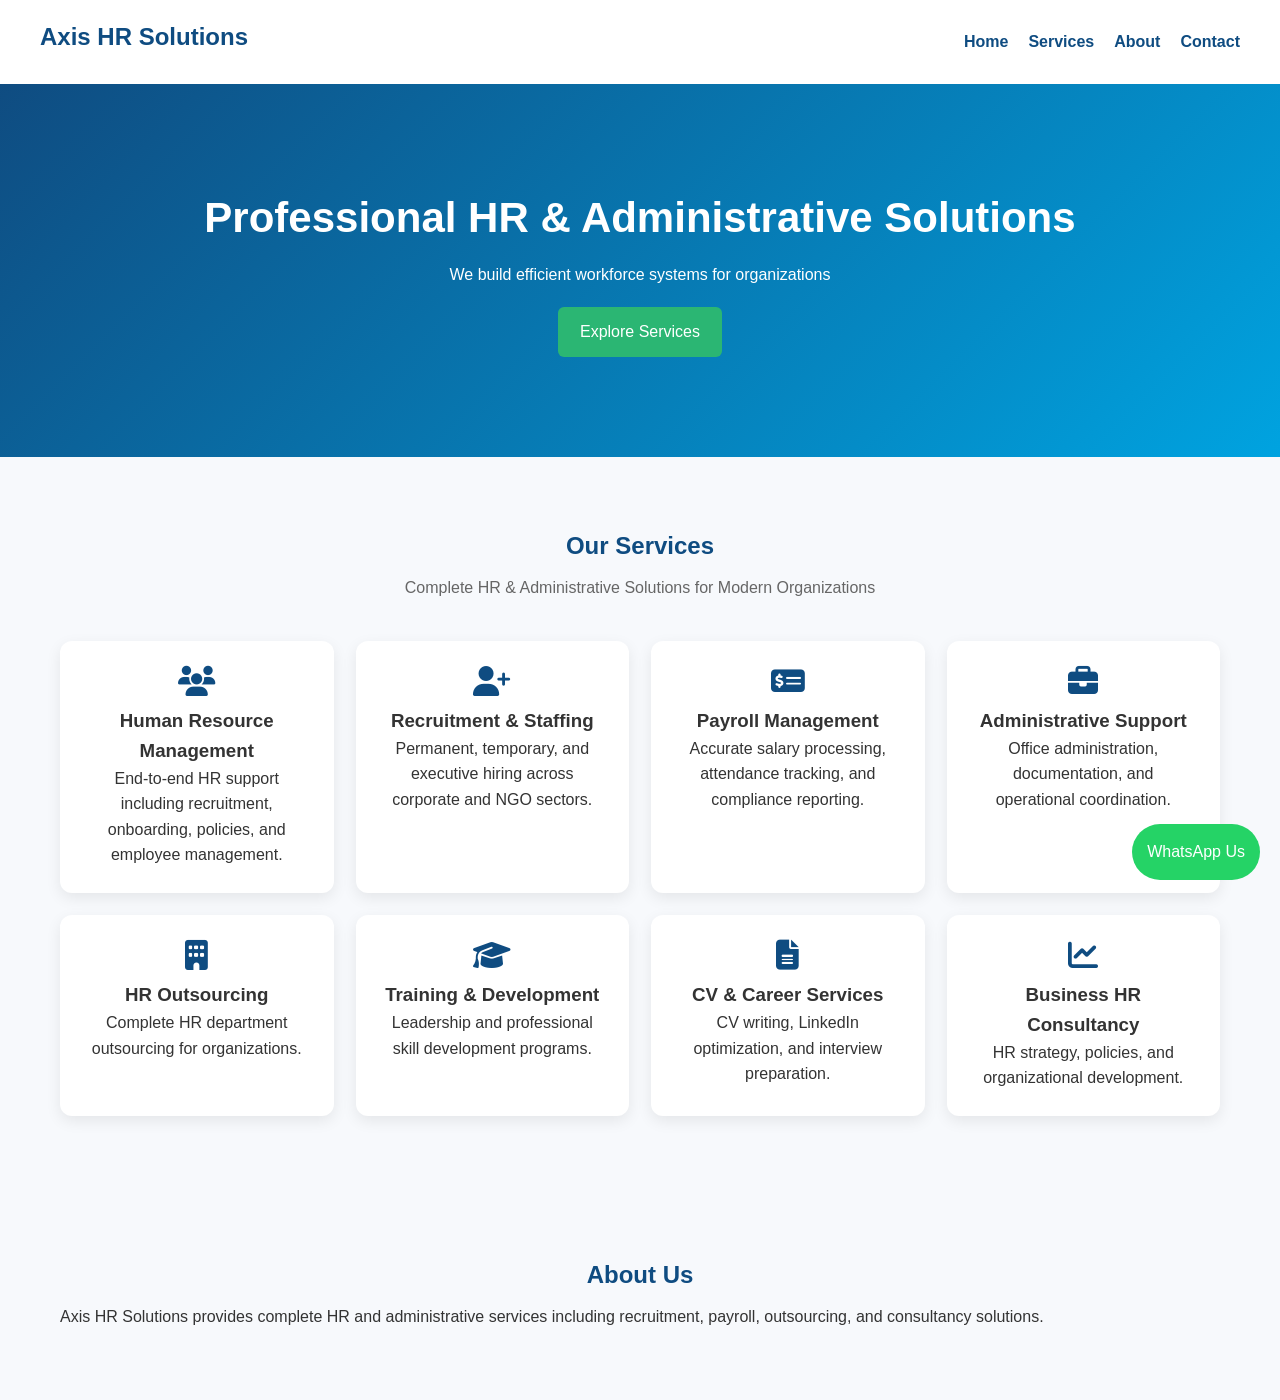
<file: index.html>
<!DOCTYPE html>
<html lang="en">

<head>
  <meta charset="UTF-8">
  <meta name="viewport" content="width=device-width, initial-scale=1.0">
  <title>Axis HR Solutions</title>

  <!-- CSS (LOCKED PATH) -->
  <link rel="stylesheet" href="./style.css">

  <!-- ICONS -->
  <link rel="stylesheet" href="https://cdnjs.cloudflare.com/ajax/libs/font-awesome/6.5.0/css/all.min.css">
</head>

<body>

  <!-- NAV -->
  <nav>
    <h2>Axis HR Solutions</h2>
    <ul>
      <li><a href="#home">Home</a></li>
      <li><a href="#services">Services</a></li>
      <li><a href="#about">About</a></li>
      <li><a href="#contact">Contact</a></li>
    </ul>
  </nav>

  <!-- HERO -->
  <section class="hero" id="home">
    <h1>Professional HR & Administrative Solutions</h1>
    <p>We build efficient workforce systems for organizations</p>
    <a href="#services" class="btn">Explore Services</a>
  </section>

  <!-- SERVICES -->
  <section id="services">
    <div class="container">

      <h2>Our Services</h2>
      <p class="section-subtitle">
        Complete HR & Administrative Solutions for Modern Organizations
      </p>

      <div class="services-grid">

        <div class="service-card">
          <i class="fas fa-users"></i>
          <h3>Human Resource Management</h3>
          <p>End-to-end HR support including recruitment, onboarding, policies, and employee management.</p>
        </div>

        <div class="service-card">
          <i class="fas fa-user-plus"></i>
          <h3>Recruitment & Staffing</h3>
          <p>Permanent, temporary, and executive hiring across corporate and NGO sectors.</p>
        </div>

        <div class="service-card">
          <i class="fas fa-money-check-dollar"></i>
          <h3>Payroll Management</h3>
          <p>Accurate salary processing, attendance tracking, and compliance reporting.</p>
        </div>

        <div class="service-card">
          <i class="fas fa-briefcase"></i>
          <h3>Administrative Support</h3>
          <p>Office administration, documentation, and operational coordination.</p>
        </div>

        <div class="service-card">
          <i class="fas fa-building"></i>
          <h3>HR Outsourcing</h3>
          <p>Complete HR department outsourcing for organizations.</p>
        </div>

        <div class="service-card">
          <i class="fas fa-graduation-cap"></i>
          <h3>Training & Development</h3>
          <p>Leadership and professional skill development programs.</p>
        </div>

        <div class="service-card">
          <i class="fas fa-file-lines"></i>
          <h3>CV & Career Services</h3>
          <p>CV writing, LinkedIn optimization, and interview preparation.</p>
        </div>

        <div class="service-card">
          <i class="fas fa-chart-line"></i>
          <h3>Business HR Consultancy</h3>
          <p>HR strategy, policies, and organizational development.</p>
        </div>

      </div>
    </div>
  </section>

  <!-- ABOUT -->
  <section id="about">
    <div class="container">
      <h2>About Us</h2>
      <p>
        Axis HR Solutions provides complete HR and administrative services including recruitment,
        payroll, outsourcing, and consultancy solutions.
      </p>
    </div>
  </section>

  <!-- WHATSAPP -->
  <a href="https://wa.me/923119900744" class="whatsapp" target="_blank">
    WhatsApp Us
  </a>

</body>
</html>
</file>
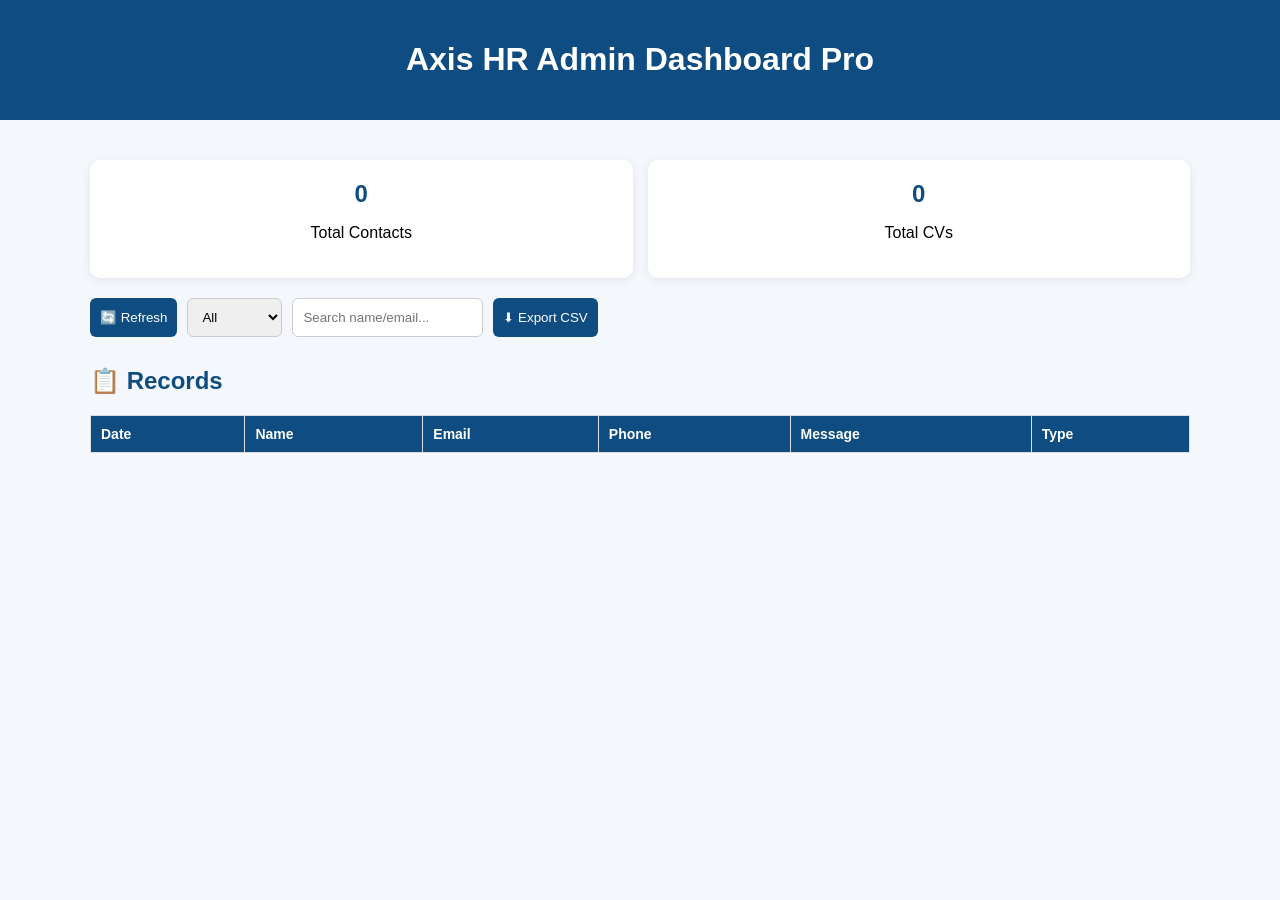
<file: admin.html>
<!DOCTYPE html>
<html lang="en">

<head>
  <meta charset="UTF-8">
  <title>Axis HR Admin Dashboard Pro</title>

  <style>
    body {
      font-family: Arial, sans-serif;
      margin: 0;
      background: #f4f7fb;
    }

    header {
      background: #0F4C81;
      color: white;
      padding: 20px;
      text-align: center;
    }

    .container {
      max-width: 1100px;
      margin: auto;
      padding: 20px;
    }

    .stats {
      display: grid;
      grid-template-columns: repeat(auto-fit, minmax(200px, 1fr));
      gap: 15px;
      margin-top: 20px;
    }

    .card {
      background: white;
      padding: 20px;
      border-radius: 10px;
      box-shadow: 0 2px 10px rgba(0,0,0,0.08);
      text-align: center;
    }

    .card h2 {
      margin: 0;
      color: #0F4C81;
    }

    .controls {
      margin-top: 20px;
      display: flex;
      gap: 10px;
      flex-wrap: wrap;
    }

    button, select, input {
      padding: 10px;
      border-radius: 6px;
      border: 1px solid #ccc;
    }

    button {
      background: #0F4C81;
      color: white;
      border: none;
      cursor: pointer;
    }

    button:hover {
      background: #09345a;
    }

    table {
      width: 100%;
      border-collapse: collapse;
      margin-top: 20px;
      background: white;
      font-size: 14px;
    }

    th, td {
      border: 1px solid #ddd;
      padding: 10px;
      text-align: left;
    }

    th {
      background: #0F4C81;
      color: white;
    }

    .section-title {
      margin-top: 30px;
      color: #0F4C81;
    }
  </style>
</head>

<body>

  <header>
    <h1>Axis HR Admin Dashboard Pro</h1>
  </header>

  <div class="container">

    <!-- STATS -->
    <div class="stats">
      <div class="card">
        <h2 id="totalContacts">0</h2>
        <p>Total Contacts</p>
      </div>

      <div class="card">
        <h2 id="totalCVs">0</h2>
        <p>Total CVs</p>
      </div>
    </div>

    <!-- CONTROLS -->
    <div class="controls">
      <button onclick="loadData()">🔄 Refresh</button>

      <select id="filter" onchange="renderTable()">
        <option value="all">All</option>
        <option value="contacts">Contacts</option>
        <option value="cvs">CVs</option>
      </select>

      <input type="text" id="search" placeholder="Search name/email..." onkeyup="renderTable()">

      <button onclick="exportCSV()">⬇ Export CSV</button>
    </div>

    <h2 class="section-title">📋 Records</h2>

    <table>
      <thead>
        <tr>
          <th>Date</th>
          <th>Name</th>
          <th>Email</th>
          <th>Phone</th>
          <th>Message</th>
          <th>Type</th>
        </tr>
      </thead>
      <tbody id="tableBody"></tbody>
    </table>

  </div>

  <script>
    const API_URL = "https://script.google.com/macros/s/AKfycby-AF7cfYvmIh80yqxQao96WRwhs1NmL6IrxyIFGeRqAkJ8QX99gZCbB-qXeRXPlScaDQ/exec";

    let allData = [];

    async function loadData() {
      const res = await fetch(API_URL);
      const data = await res.json();

      allData = [];

      (data.contacts || []).forEach(c => allData.push({ ...c, type: "Contact" }));
      (data.cvs || []).forEach(c => allData.push({ ...c, type: "CV" }));

      document.getElementById("totalContacts").innerText = data.contacts.length;
      document.getElementById("totalCVs").innerText = data.cvs.length;

      renderTable();
    }

    function renderTable() {
      const filter = document.getElementById("filter").value;
      const search = document.getElementById("search").value.toLowerCase();

      let filtered = allData;

      if (filter !== "all") {
        filtered = filtered.filter(x => x.type.toLowerCase() === filter.slice(0, -1));
      }

      if (search) {
        filtered = filtered.filter(x =>
          (x.name || "").toLowerCase().includes(search) ||
          (x.email || "").toLowerCase().includes(search)
        );
      }

      const tbody = document.getElementById("tableBody");
      tbody.innerHTML = "";

      filtered.forEach(row => {
        tbody.innerHTML += `
          <tr>
            <td>${row.date || ""}</td>
            <td>${row.name || ""}</td>
            <td>${row.email || ""}</td>
            <td>${row.phone || ""}</td>
            <td>${row.message || ""}</td>
            <td>${row.type}</td>
          </tr>
        `;
      });
    }

    function exportCSV() {
      let csv = "Date,Name,Email,Phone,Message,Type\n";

      allData.forEach(r => {
        csv += `${r.date},${r.name},${r.email},${r.phone},${r.message},${r.type}\n`;
      });

      const blob = new Blob([csv], { type: "text/csv" });
      const url = window.URL.createObjectURL(blob);

      const a = document.createElement("a");
      a.href = url;
      a.download = "axis_hr_data.csv";
      a.click();
    }
  </script>

</body>
</html>
</file>
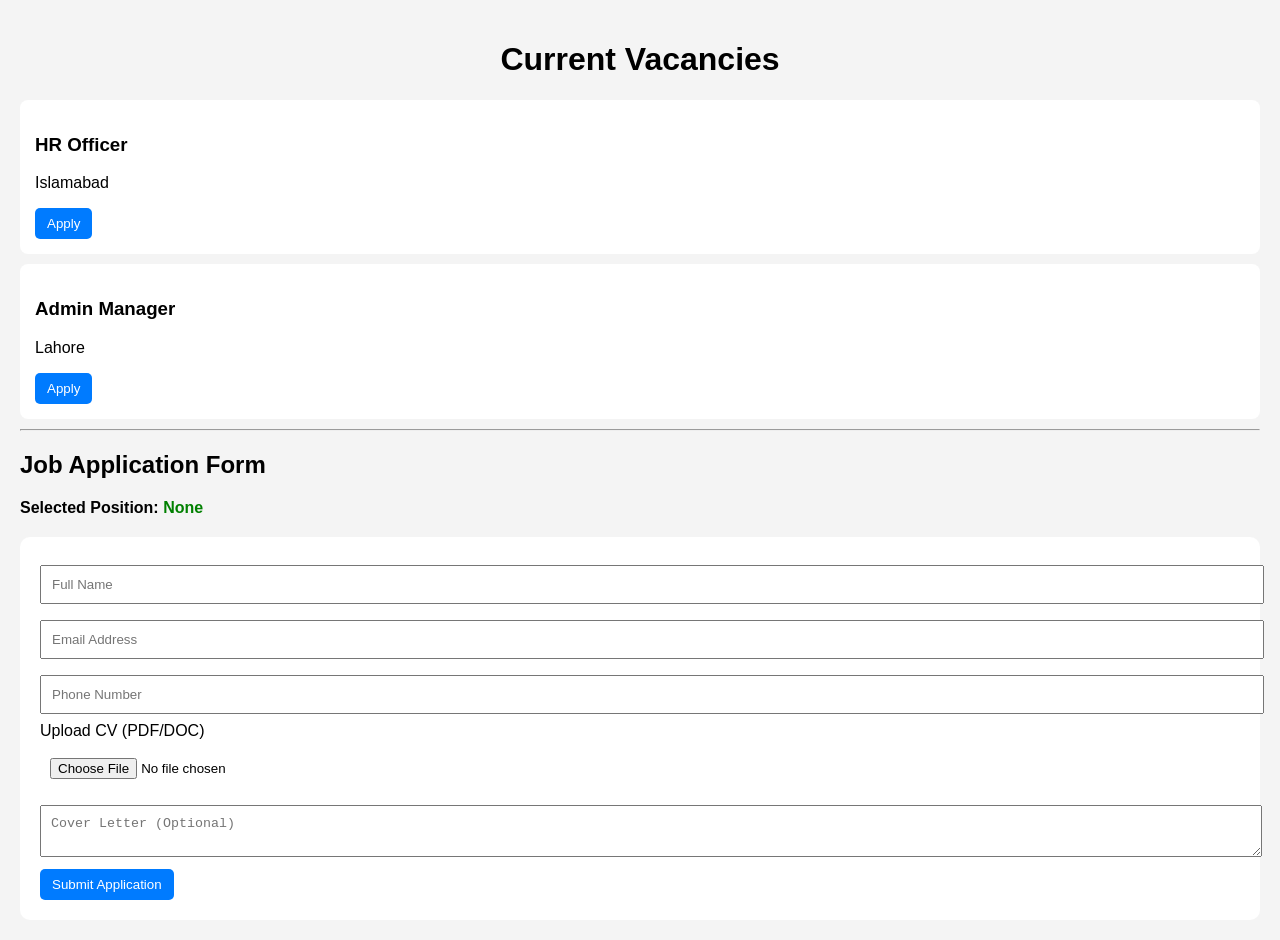
<file: careers.html>
<!DOCTYPE html>
<html lang="en">
<head>
<meta charset="UTF-8">
<meta name="viewport" content="width=device-width, initial-scale=1.0">
<title>Careers | Axis HR Solutions</title>

<style>
body {
  font-family: Arial;
  background: #f4f4f4;
  margin: 0;
  padding: 20px;
}

h1 {
  text-align: center;
}

.card {
  background: white;
  padding: 15px;
  margin: 10px 0;
  border-radius: 8px;
}

button {
  padding: 8px 12px;
  background: #007bff;
  color: white;
  border: none;
  border-radius: 5px;
  cursor: pointer;
}

form {
  background: white;
  padding: 20px;
  margin-top: 20px;
  border-radius: 10px;
}

input, textarea {
  width: 100%;
  padding: 10px;
  margin: 8px 0;
}

#positionText {
  color: green;
  font-weight: bold;
}
</style>
</head>

<body>

<h1>Current Vacancies</h1>

<div class="card">
  <h3>HR Officer</h3>
  <p>Islamabad</p>
  <button type="button" onclick="setJob('HR Officer')">Apply</button>
</div>

<div class="card">
  <h3>Admin Manager</h3>
  <p>Lahore</p>
  <button type="button" onclick="setJob('Admin Manager')">Apply</button>
</div>

<hr>

<h2>Job Application Form</h2>

<p><strong>Selected Position:</strong> <span id="positionText">None</span></p>

<!-- IMPORTANT: FORMPSREE ENDPOINT -->
<form action="https://formspree.io/f/xlgkygnk" method="POST" enctype="multipart/form-data">

  <!-- POSITION FIXED -->
  <input type="hidden" name="position" id="position" required>

  <input type="text" name="name" placeholder="Full Name" required>

  <input type="email" name="email" placeholder="Email Address" required>

  <input type="text" name="phone" placeholder="Phone Number" required>

  <!-- ✅ ATTACHMENT FIELD (NOW WORKING) -->
  <label>Upload CV (PDF/DOC)</label>
  <input type="file" name="resume" accept=".pdf,.doc,.docx" required>

  <textarea name="cover_letter" placeholder="Cover Letter (Optional)"></textarea>

  <button type="submit">Submit Application</button>

</form>

<script>
function setJob(job) {
  document.getElementById("position").value = job;
  document.getElementById("positionText").innerText = job;

  window.scrollTo({
    top: document.body.scrollHeight,
    behavior: "smooth"
  });
}
</script>

</body>
</html>
</file>
<file: style.css>
/* RESET */
* {
  margin: 0;
  padding: 0;
  box-sizing: border-box;
}

body {
  font-family: "Segoe UI", sans-serif;
  background: #F7F9FC;
  color: #333;
  line-height: 1.6;
}

/* CONTAINER */
.container {
  max-width: 1200px;
  margin: auto;
  padding: 0 20px;
}

/* NAV */
nav {
  display: flex;
  justify-content: space-between;
  align-items: center;
  padding: 18px 40px;
  background: white;
  box-shadow: 0 2px 10px rgba(0,0,0,0.08);
}

nav ul {
  display: flex;
  list-style: none;
  gap: 20px;
}

nav a {
  text-decoration: none;
  color: #0F4C81;
  font-weight: 600;
}

/* HERO */
.hero {
  text-align: center;
  padding: 100px 20px;
  background: linear-gradient(135deg, #0F4C81, #00A3E0);
  color: white;
}

.hero h1 {
  font-size: 42px;
}

.hero p {
  margin-top: 10px;
  margin-bottom: 20px;
}

/* BUTTON */
.btn {
  display: inline-block;
  padding: 12px 22px;
  background: #2BB673;
  color: white;
  text-decoration: none;
  border-radius: 6px;
}

/* SECTIONS */
section {
  padding: 70px 20px;
}

h2 {
  text-align: center;
  color: #0F4C81;
  margin-bottom: 10px;
}

.section-subtitle {
  text-align: center;
  color: #666;
  margin-bottom: 40px;
}

/* SERVICES */
.services-grid {
  display: grid;
  grid-template-columns: repeat(auto-fit, minmax(240px, 1fr));
  gap: 22px;
}

.service-card {
  background: white;
  padding: 25px;
  border-radius: 12px;
  box-shadow: 0 5px 15px rgba(0,0,0,0.08);
  text-align: center;
  transition: 0.3s;
}

.service-card:hover {
  transform: translateY(-8px);
}

.service-card i {
  font-size: 30px;
  color: #0F4C81;
  margin-bottom: 10px;
}

/* WHATSAPP */
.whatsapp {
  position: fixed;
  right: 20px;
  bottom: 20px;
  background: #25D366;
  color: white;
  padding: 15px;
  border-radius: 50px;
  text-decoration: none;
}
</file>
